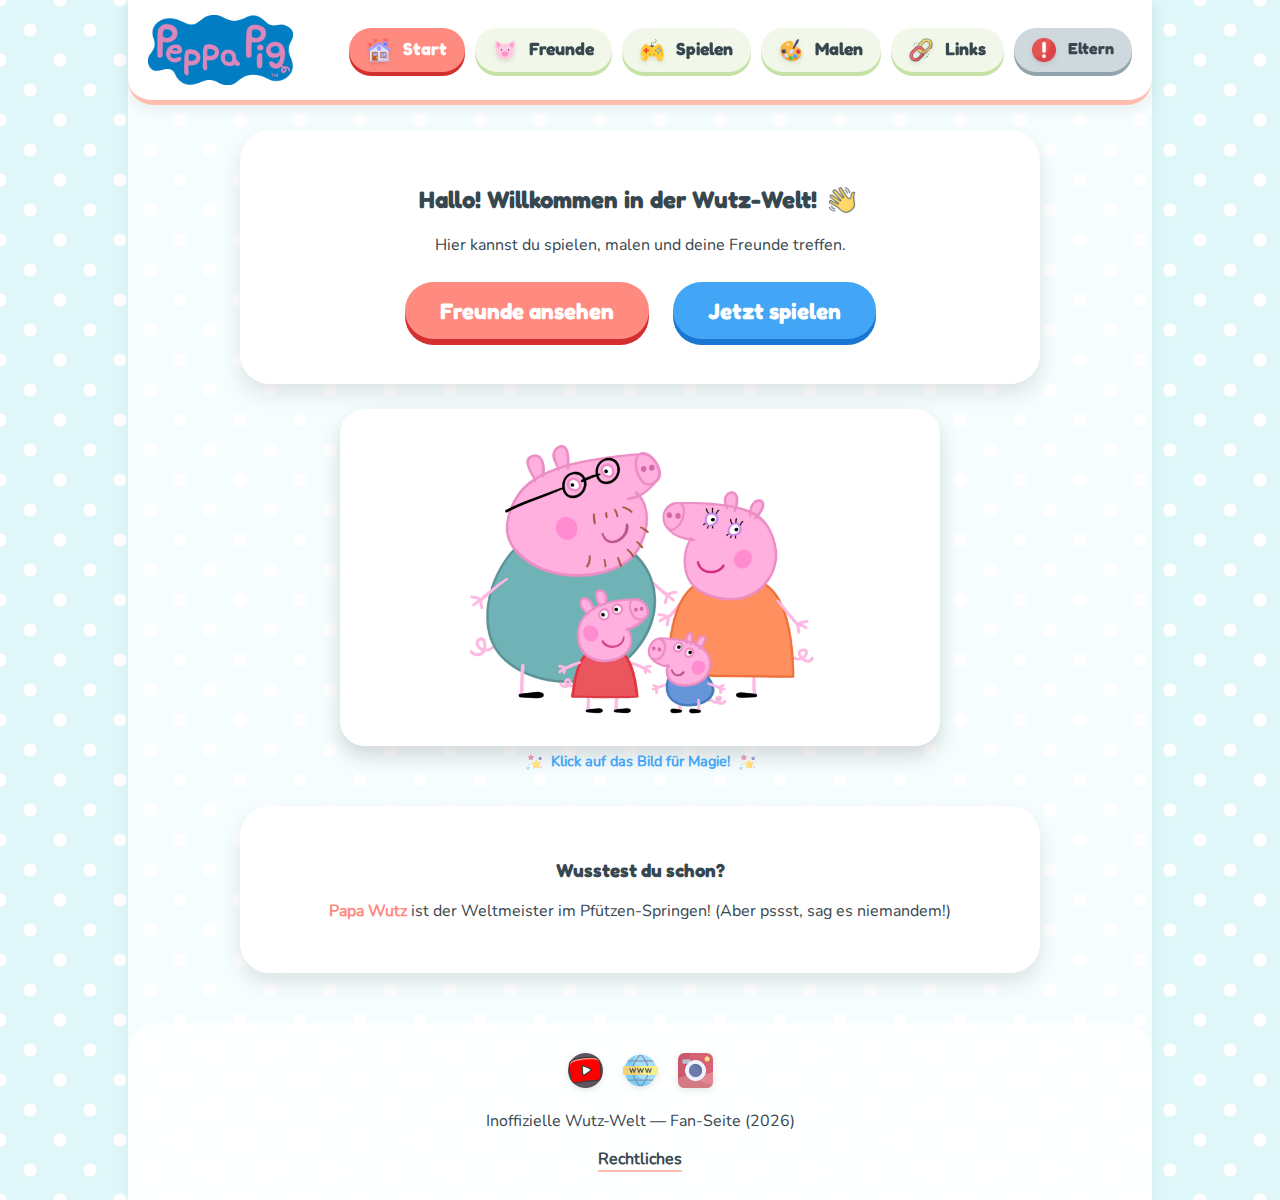
<file: index.html>
<!DOCTYPE html>
<html lang="de">

<head>
    <meta charset="UTF-8">
    <meta name="viewport" content="width=device-width, initial-scale=1.0">
    <title>Wutz-Welt — Fan-Seite</title>
    <link rel="icon" type="image/png" href="assets/images/favicon.png">
    <link rel="stylesheet" href="css/style.css">
</head>

<body>

    <div class="main-wrapper">

        <header class="site-header">
            <div class="header-content">
                <!-- Logo -->
                <div class="logo-container" onclick="showPage('home')">
                    <img src="assets/images/logo.png" alt="Wutz Logo" class="site-logo">
                </div>

                <!-- Burger-Menü -->
                <button class="burger-menu" id="burgerBtn" aria-label="Menu" aria-expanded="false">
                    <span></span>
                    <span></span>
                    <span></span>
                </button>
            </div>

            <!-- Navigation -->
            <nav class="navigation" id="mainNav">
                <button class="nav-btn active" onclick="showPage('home')">
                    <img src="assets/icons/home.png" class="btn-icon" alt=""> Start
                </button>
                <button class="nav-btn" onclick="showPage('characters')">
                    <img src="assets/icons/pig_face.png" class="btn-icon" alt=""> Freunde
                </button>
                <button class="nav-btn" onclick="showPage('games')">
                    <img src="assets/icons/gamepad.png" class="btn-icon" alt=""> Spielen
                </button>
                <button class="nav-btn" onclick="showPage('painting')">
                    <img src="assets/icons/palette.png" class="btn-icon" alt=""> Malen
                </button>
                <button class="nav-btn" onclick="showPage('links')">
                    <img src="assets/icons/link.png" class="btn-icon" alt=""> Links
                </button>
                <button class="nav-btn parent-btn" onclick="showPage('parents')">
                    <img src="assets/icons/info.png" class="btn-icon" alt=""> Eltern
                </button>
            </nav>
        </header>

        <main id="content-area">

            <!-- Startseite -->
            <section id="home" class="page active">
                <div class="hero-box">
                    <h2>Hallo! Willkommen in der Wutz-Welt! <img src="assets/icons/wave.png" class="icon-inline" alt="">
                    </h2>
                    <p>Hier kannst du spielen, malen und deine Freunde treffen.</p>
                    <div class="hero-buttons">
                        <button class="cta-btn big-pink" onclick="showPage('characters')">Freunde ansehen</button>
                        <button class="cta-btn big-blue" onclick="showPage('games')">Jetzt spielen</button>
                    </div>
                </div>

                <div class="magic-image-wrapper" onclick="toggleFamilyImage()">
                    <img id="family-img" src="assets/images/family.png" alt="Familie Wutz" class="home-family-img">
                    <p class="click-hint">
                        <img src="assets/icons/sparkles.png" class="icon-inline icon-small" alt="">
                        Klick auf das Bild für Magie!
                        <img src="assets/icons/sparkles.png" class="icon-inline icon-small" alt="">
                    </p>
                </div>

                <div class="info-card">
                    <h3>Wusstest du schon?</h3>
                    <p><span class="highlight-pink">Papa Wutz</span> ist der Weltmeister im Pfützen-Springen!
                        (Aber pssst, sag es niemandem!)</p>
                </div>
            </section>

            <!-- Freunde -->
            <section id="characters" class="page hidden">
                <h2>Meine Freunde & Familie</h2>
                <p>Klicke auf ein Bild, um mehr zu erfahren!</p>
                <div class="char-grid" id="char-grid-container"></div>

                <!-- Slider -->
                <div class="slider-wrapper">
                    <h3>Bildergalerie</h3>
                    <div class="slider-container">
                        <!-- Linke Taste -->
                        <button class="slider-btn prev" onclick="slideInfinite(-1)">&#10094;</button>

                        <div class="slider-track" id="photoSlider">
                            <img src="assets/images/foto_1.jpg" alt="Foto 1">
                            <img src="assets/images/foto_2.jpg" alt="Foto 2">
                            <img src="assets/images/foto_3.jpg" alt="Foto 3">
                            <img src="assets/images/foto_4.jpg" alt="Foto 4">
                            <img src="assets/images/foto_5.jpg" alt="Foto 5">
                            <img src="assets/images/foto_6.jpg" alt="Foto 6">
                            <img src="assets/images/foto_7.jpg" alt="Foto 7">
                            <img src="assets/images/foto_8.jpg" alt="Foto 8">
                            <img src="assets/images/foto_9.jpg" alt="Foto 9">
                        </div>

                        <!-- Rechte Taste -->
                        <button class="slider-btn next" onclick="slideInfinite(1)">&#10095;</button>
                    </div>
                </div>
            </section>

            <!-- Detailansicht für einen Charakter -->
            <section id="char-detail" class="page hidden">
                <button class="back-button" onclick="showPage('characters')">⬅ Zurück zur Übersicht</button>

                <div class="detail-card">
                    <div class="detail-top">
                        <img id="detail-img" src="assets/images/logo.png" alt="Character" class="detail-image">
                        <!-- Für Validator -->
                        <div class="detail-info">
                            <h2 id="detail-name">Name</h2>
                            <span class="species-tag" id="detail-species">Tierart</span>
                        </div>
                    </div>
                    <div class="detail-content">
                        <p id="detail-desc">Beschreibung...</p>
                        <div class="likes-box">
                            <strong><img src="assets/icons/heart.png" class="icon-inline" alt=""> Das mag ich:</strong>
                            <p id="detail-likes">...</p>
                        </div>
                    </div>
                </div>

                <video src="assets/images/footer_characters.mp4" class="section-footer-media" autoplay loop muted
                    playsinline></video>
            </section>

            <!-- Memory Spiel -->
            <section id="games" class="page hidden">
                <h2>Memory Spiel</h2>
                <p>Finde die gleichen Paare!</p>
                <div class="game-board-wrapper">
                    <div class="game-board" id="memory-board"></div>
                </div>
                <div id="game-msg" class="game-message"></div>
                <button class="cta-btn big-blue" onclick="initMemoryGame()">
                    <img src="assets/icons/restart.png" class="icon-action" alt=""> Neues Spiel starten
                </button>

                <video src="assets/images/footer_game.mp4" class="section-footer-media" autoplay loop muted
                    playsinline></video>
            </section>

            <!-- Malbereich -->
            <section id="painting" class="page hidden">
                <h2>Malen macht Spaß!</h2>
                <div class="canvas-container">
                    <canvas id="drawingCanvas" width="600" height="400"></canvas>
                    <div class="paint-tools">
                        <div class="colors-row">
                            <button class="color-btn" style="background:#ffb7b2;"
                                onclick="changeColor('#ffb7b2')"></button>
                            <button class="color-btn" style="background:#42a5f5;"
                                onclick="changeColor('#42a5f5')"></button>
                            <button class="color-btn" style="background:#66bb6a;"
                                onclick="changeColor('#66bb6a')"></button>
                            <button class="color-btn" style="background:#ffd54f;"
                                onclick="changeColor('#ffd54f')"></button>
                            <button class="color-btn" style="background:#000000;"
                                onclick="changeColor('#000000')"></button>
                        </div>
                        <div class="action-buttons">
                            <button class="cta-btn small pink-btn" onclick="clearCanvas()">
                                <img src="assets/icons/trash.png" class="icon-action" alt=""> Löschen
                            </button>
                            <button class="cta-btn small blue-btn" onclick="downloadDrawing()">
                                <img src="assets/icons/save.png" class="icon-action" alt=""> Speichern
                            </button>
                        </div>
                    </div>
                </div>

                <video src="assets/images/footer_paint.mp4" class="section-footer-media" autoplay loop muted
                    playsinline></video>
            </section>

            <!-- Links -->
            <section id="links" class="page hidden">
                <h2>Coole Links und Videos</h2>
                <p>Hier kannst du Peppa sicher im Internet besuchen:</p>

                <div class="links-container">
                    <a href="https://www.youtube.com/channel/UCAOtE1V7Ots4DjM8JLlrYgg" target="_blank"
                        class="link-card">
                        <div class="link-icon">
                            <img src="assets/icons/youtube.png" class="link-img" alt="YouTube">
                        </div>
                        <div class="link-info">
                            <h3>Peppa Pig Deutsch</h3>
                            <p>Der offizielle YouTube Kanal</p>
                        </div>
                    </a>

                    <a href="https://www.peppapig.com/de-de" target="_blank" class="link-card">
                        <div class="link-icon">
                            <img src="assets/icons/web.png" class="link-img" alt="Web">
                        </div>
                        <div class="link-info">
                            <h3>Offizielle Webseite</h3>
                            <p>Spiele und Infos von Peppa</p>
                        </div>
                    </a>

                    <a href="https://www.instagram.com/officialpeppa/" target="_blank" class="link-card">
                        <div class="link-icon">
                            <img src="assets/icons/instagram.png" class="link-img" alt="Instagram">
                        </div>
                        <div class="link-info">
                            <h3>Peppa auf Instagram</h3>
                            <p>Fotos und Neuigkeiten</p>
                        </div>
                    </a>
                </div>

                <video src="assets/images/footer_loop.mp4" class="section-footer-media" autoplay loop muted
                    playsinline></video>
            </section>

            <!-- Impressum und Datenschutz (Text geschrieben von KI) -->
            <section id="parents" class="page hidden">
                <div class="legal-box">
                    <h2><img src="assets/icons/info.png" class="icon-inline" alt=""> Impressum & Datenschutz</h2>

                    <div class="legal-tabs">
                        <button class="tab-btn active" onclick="showLegal('impressum')">Impressum</button>
                        <button class="tab-btn" onclick="showLegal('privacy')">Datenschutz</button>
                    </div>

                    <div id="legal-impressum" class="legal-content">
                        <h3>Impressum</h3>
                        <p class="legal-hint">
                            <em>Hinweis: Dies ist ein fiktives Projekt im Rahmen einer schulischen Ausbildung /
                                Prüfungsvorbereitung.</em>
                        </p>

                        <h4>Angaben gemäß § 5 TMG</h4>
                        <p>
                            <strong>Betreiber der Seite:</strong><br>
                            <span class="highlight-pink">Dmytro Zaiats</span> <br>
                            Musterstraße 1 <br>
                            12345 Musterstadt<br>
                            Deutschland
                        </p>

                        <h4>Kontakt</h4>
                        <p>E-Mail: muster@email.de</p>

                        <hr class="legal-divider">

                        <h4>Urheberrecht & Bildnachweis (Copyright)</h4>
                        <p class="small-text">
                            <strong>Keine Urheberrechtsverletzung beabsichtigt.</strong><br>
                            Diese Webseite ist eine inoffizielle Fan-Seite und steht in keinerlei Verbindung zu
                            <strong>Hasbro, Entertainment One (eOne)</strong> oder <strong>Astley Baker Davies
                                Ltd</strong>.
                        </p>
                        <p class="small-text">
                            Die verwendeten Bilder, Videos und Grafiken von "Peppa Pig" wurden aus öffentlich
                            zugänglichen Quellen im Internet entnommen und dienen ausschließlich
                            <strong>nicht-kommerziellen,
                                bildungsbezogenen Zwecken</strong> (Demonstration von Web-Entwicklungs-Fähigkeiten).
                        </p>
                        <p class="small-text">
                            Sollten Sie der Rechteinhaber sein und eine Entfernung wünschen, kontaktieren Sie uns bitte.
                            Die Inhalte werden dann umgehend entfernt.
                        </p>
                        <p class="small-text legal-note">
                            <strong>Icons:</strong> Verwendete Icons stammen von Flaticon.com.<br>
                            <strong>Schriftarten:</strong> "Fredoka" und "Nunito" via Google Fonts (lokal eingebunden).
                        </p>
                    </div>

                    <div id="legal-privacy" class="legal-content hidden">
                        <h3>Datenschutzerklärung</h3>

                        <h4>1. Grundlegendes</h4>
                        <p>Diese Datenschutzerklärung klärt Sie über die Art, den Umfang und Zweck der Verarbeitung von
                            personenbezogenen Daten auf dieser Website auf. Da sich diese Seite speziell an Kinder
                            richtet,
                            erheben wir bewusst <strong>keine</strong> persönlichen Daten.</p>

                        <h4>2. Keine Tracking-Cookies & keine Analyse-Tools</h4>
                        <p>Wir verwenden keine Analyse-Tools (wie Google Analytics) und keine Werbe-Tracker. Es werden
                            keine Daten an Dritte weitergegeben.</p>

                        <h4>3. Lokale Speicherung (Local Storage)</h4>
                        <p>Damit das Spiel (Memory) funktioniert, speichern wir den Spielstand lokal auf Ihrem Gerät (im
                            Browser). Das sind reine Technik-Daten (z.B. "Spiel gewonnen"). Diese Daten verlassen Ihr
                            Gerät nicht.</p>

                        <h4>4. Eingebundene Inhalte (Videos)</h4>
                        <p>Diese Webseite bindet Videos lokal ein. Es werden keine Daten an YouTube oder Vimeo
                            übertragen, solange Sie nicht auf externe Links klicken.</p>

                        <h4>5. Externe Links</h4>
                        <p>Unsere Webseite enthält Links zu externen Webseiten (z.B. YouTube, Instagram). Wir haben
                            keinen Einfluss darauf, dass deren Betreiber die Datenschutzbestimmungen einhalten.</p>
                    </div>
                </div>

            </section>

        </main>
<!-- Footer  -->
        <footer class="site-footer">
            <div class="footer-icons">
                <a href="https://www.youtube.com/channel/UCAOtE1V7Ots4DjM8JLlrYgg" target="_blank" title="YouTube">
                    <img src="assets/icons/youtube.png" alt="YouTube">
                </a>
                <a href="https://www.peppapig.com/de-de" target="_blank" title="Webseite">
                    <img src="assets/icons/web.png" alt="Web">
                </a>
                <a href="https://www.instagram.com/officialpeppa/" target="_blank" title="Instagram">
                    <img src="assets/icons/instagram.png" alt="Instagram">
                </a>
            </div>

            <p>Inoffizielle Wutz-Welt — Fan-Seite (2026)</p>
            <div class="footer-links">
                <a href="javascript:void(0)" onclick="showPage('parents')">Rechtliches</a>
            </div>
        </footer>

    </div>

    <div id="confetti-container"></div>

    <script src="js/app.js"></script>
</body>

</html>
</file>
<file: css/style.css>
/* Schriften lokal einbinden */
@font-face {
    font-family: 'Fredoka';
    src: url('../assets/fonts/fredoka-v17-latin-700.woff2') format('woff2');
    font-weight: 700;
    font-style: normal;
}

@font-face {
    font-family: 'Nunito';
    src: url('../assets/fonts/nunito-v32-latin-regular.woff2') format('woff2');
    font-weight: 400;
    font-style: normal;
}

/* CSS-Variablen für Farben und Schriften */
:root {
    --bg-color: #e0f7fa;
    --card-bg: #ffffff;
    --primary-pink: #ff8a80;
    --soft-pink: #ffbcaf;
    --primary-blue: #42a5f5;
    --soft-blue: #90caf9;
    --text-color: #37474f;
    --font-heading: 'Fredoka', sans-serif;
    --font-body: 'Nunito', sans-serif;
}

/* Grundstile für die gesamte Seite */
* {
    box-sizing: border-box;
}

button {
    font-family: var(--font-heading);
    border: none;
    outline: none;
    cursor: pointer;
}

body {
    margin: 0;
    padding: 0;
    font-family: var(--font-body);
    background-color: var(--bg-color);
    color: var(--text-color);
    background-image: radial-gradient(white 15%, transparent 16%), radial-gradient(white 15%, transparent 16%);
    background-size: 60px 60px;
    background-position: 0 0, 30px 30px;
    overflow-x: hidden;
    transition: background-color 0.6s ease-in-out;
}



h1,
h2,
h3,
.nav-btn {
    font-family: var(--font-heading);
}

/* Farbthemen für verschiedene Seiten, die per JS geändert werden */
.bg-home {
    background-color: #e0f7fa;
}

.bg-characters {
    background-color: #fce4ec;
}

.bg-games {
    background-color: #f1f8e9;
}

.bg-painting {
    background-color: #fae2b9;
}

.bg-links {
    background-color: #f3e5f5;
}

.bg-parents {
    background-color: #eceff1;
}

/* Hauptcontainer für den Inhalt */
.main-wrapper {
    max-width: 1024px;
    margin: 0 auto;
    background: rgba(255, 255, 255, 0.7);
    min-height: 100vh;
    box-shadow: 0 0 20px rgba(0, 0, 0, 0.05);
    display: flex;
    flex-direction: column;
    position: relative;
    z-index: 1;
}

/* Header-Bereich mit Burger-Menü */
.site-header {
    background: var(--card-bg);
    padding: 0;
    /* Unten kein Padding, damit Menü an Header anliegt */
    border-bottom: 5px solid var(--soft-pink);
    position: sticky;
    top: 0;
    z-index: 1000;
    /* Hoher Z-Index für Overlay */
    border-radius: 0 0 25px 25px;
    box-shadow: 0 5px 15px rgba(0, 0, 0, 0.05);
}

/* Container für Logo und Burger-Button */
.header-content {
    display: flex;
    justify-content: space-between;
    align-items: center;
    padding: 15px 20px;
    background: var(--card-bg);
    position: relative;
    z-index: 1001;
    /* Über dem Menü */
    border-radius: 0 0 25px 25px;
    /* Rundung unten */
}

.logo-container {
    display: flex;
    align-items: center;
    gap: 15px;
    cursor: pointer;
}

.site-logo {
    height: 60px;
    /* Kleiner für Mobile */
    width: auto;
    transition: transform 0.3s;
    filter: drop-shadow(2px 2px 0px white);
}

.site-logo:hover {
    transform: rotate(10deg) scale(1.1);
}

/* Burger-Button (nur Mobile) */
.burger-menu {
    display: flex;
    flex-direction: column;
    justify-content: space-between;
    width: 35px;
    height: 25px;
    background: none;
    border: none;
    cursor: pointer;
    padding: 0;
}

.burger-menu span {
    width: 100%;
    height: 4px;
    background-color: var(--primary-pink);
    border-radius: 5px;
    transition: all 0.3s ease;
}

/* Animation zu X beim Öffnen */
.burger-menu.open span:nth-child(1) {
    transform: rotate(45deg) translate(6px, 6px);
}

.burger-menu.open span:nth-child(2) {
    opacity: 0;
}

.burger-menu.open span:nth-child(3) {
    transform: rotate(-45deg) translate(8px, -9px);
}

/* Navigation */
.navigation {
    position: absolute;
    top: -400px;
    /* Versteckt oben */
    left: 0;
    width: 100%;
    background: white;
    display: flex;
    flex-direction: column;
    align-items: center;
    gap: 15px;
    padding: 20px 0;
    box-shadow: 0 10px 20px rgba(0, 0, 0, 0.1);
    transition: top 0.4s ease-in-out;
    /* Sanfter Slide-Effekt */
    z-index: 900;
}

/* Klasse für geöffnetes Menü (per JS hinzugefügt) */
.navigation.nav-open {
    top: 80px;
    /* Schiebt unter Header */
}

.nav-btn {
    width: 80%;
    /* Breite Buttons auf Mobile */
    background: #f1f8e9;
    padding: 12px 20px;
    border-radius: 30px;
    font-size: 1.1rem;
    color: var(--text-color);
    box-shadow: 0 4px 0 #c5e1a5;
    transition: all 0.2s;
    text-align: center;
}

.nav-btn:active {
    transform: translateY(4px);
    box-shadow: none;
}

.nav-btn.active {
    background: var(--primary-pink);
    color: white;
    box-shadow: 0 4px 0 #d32f2f;
}

.nav-btn.parent-btn {
    background: #cfd8dc;
    font-size: 1rem;
    box-shadow: 0 4px 0 #90a4ae;
}

/* Inhaltsbereich */
#content-area {
    padding: 25px;
    flex: 1;
    display: flex;
    flex-direction: column;
    align-items: center;
}

.page {
    width: 100%;
    max-width: 800px;
    animation: popIn 0.5s cubic-bezier(0.175, 0.885, 0.32, 1.275);
    display: flex;
    flex-direction: column;
    align-items: center;
    text-align: center;
}

.hidden {
    display: none !important;
}

@keyframes popIn {
    0% {
        transform: scale(0.9);
        opacity: 0;
    }

    100% {
        transform: scale(1);
        opacity: 1;
    }
}

/* Karten und Boxen */
.hero-box,
.info-card,
.legal-box {
    background: var(--card-bg);
    padding: 30px;
    border-radius: 30px;
    box-shadow: 0 10px 20px rgba(0, 0, 0, 0.1);
    margin-bottom: 25px;
    width: 100%;
    border: 5px solid white;
}

/* Animation für das Bild auf der Startseite */
.magic-image-wrapper {
    cursor: pointer;
    position: relative;
    margin: 0 auto 20px auto;
    width: 100%;
    max-width: 600px;
    transition: transform 0.2s;
}

.magic-image-wrapper:hover {
    transform: scale(1.02);
}

.home-family-img {
    width: 100%;
    aspect-ratio: 16 / 9;
    object-fit: contain;
    background-color: white;
    border-radius: 25px;
    border: 6px solid white;
    box-shadow: 0 10px 20px rgba(0, 0, 0, 0.15);
    display: block;
    transition: transform 0.4s cubic-bezier(0.68, -0.55, 0.27, 1.55), opacity 0.2s;
}

.swapping {
    transform: scale(0) rotate(180deg);
    opacity: 0.5;
}

.click-hint {
    font-size: 0.9rem;
    color: var(--primary-blue);
    margin-top: 5px;
    font-weight: bold;
}

/* Hervorhebung von Text */
.highlight-pink {
    color: var(--primary-pink);
    font-weight: bold;
}

/* Buttons */
.cta-btn {
    padding: 15px 35px;
    border-radius: 50px;
    font-size: 1.4rem;
    color: white;
    margin: 10px;
    box-shadow: 0 6px 0 rgba(0, 0, 0, 0.2);
    transition: transform 0.1s;
}

.cta-btn:active {
    transform: translateY(6px);
    box-shadow: none;
}

.cta-btn.small {
    padding: 10px 20px;
    font-size: 1.1rem;
    box-shadow: 0 4px 0 rgba(0, 0, 0, 0.2);
}

.big-pink,
.pink-btn {
    background: var(--primary-pink);
    box-shadow: 0 6px 0 #d32f2f;
}

.big-pink:active,
.pink-btn:active {
    box-shadow: none;
}

.big-blue,
.blue-btn {
    background: var(--primary-blue);
    box-shadow: 0 6px 0 #1976d2;
}

.big-blue:active,
.blue-btn:active {
    box-shadow: none;
}

.back-button {
    background: white;
    border: 3px solid var(--primary-blue);
    color: var(--primary-blue);
    padding: 10px 25px;
    border-radius: 25px;
    font-size: 1.1rem;
    font-weight: bold;
    margin-bottom: 20px;
    box-shadow: 0 4px 0 #bbdefb;
    transition: all 0.2s;
}

.back-button:active {
    transform: translateY(4px);
    box-shadow: none;
}

/* Grid für Charaktere */
.char-grid {
    display: grid;
    grid-template-columns: repeat(auto-fill, minmax(160px, 1fr));
    gap: 25px;
    width: 100%;
}

.char-card {
    background: white;
    border-radius: 25px;
    padding: 15px;
    cursor: pointer;
    box-shadow: 0 8px 15px rgba(0, 0, 0, 0.1);
    transition: transform 0.2s;
    border: 4px solid white;
    display: flex;
    flex-direction: column;
    align-items: center;
}

.char-card:hover {
    transform: scale(1.08) rotate(1deg);
    border-color: var(--primary-pink);
    z-index: 10;
}

.char-img-small {
    width: 100%;
    height: 130px;
    object-fit: contain;
    background: none;
    border: none;
    margin-bottom: 15px;
    filter: drop-shadow(0 5px 5px rgba(0, 0, 0, 0.1));
}

/* Detailansicht */
.detail-card {
    background: white;
    border-radius: 35px;
    padding: 30px;
    box-shadow: 0 10px 20px rgba(0, 0, 0, 0.1);
    max-width: 900px;
    margin: 0 auto;
    border: 6px solid white;
    display: flex;
    flex-direction: column;
    align-items: center;
    gap: 30px;
}

.detail-top {
    display: flex;
    flex-direction: column;
    justify-content: center;
    align-items: center;
    flex-shrink: 0;
}

.detail-image {
    width: 250px;
    height: 250px;
    object-fit: contain;
    background: none;
    border: none;
    transition: transform 0.3s;
}

.detail-image:hover {
    transform: scale(1.05);
}

.detail-content {
    width: 100%;
    display: flex;
    flex-direction: column;
    gap: 20px;
    text-align: center;
}

.detail-info {
    display: flex;
    flex-direction: column;
    align-items: center;
    gap: 10px;
    width: 100%;
}

#detail-name {
    margin: 0;
    font-size: 2.8rem;
    color: var(--primary-pink);
    line-height: 1.1;
    text-align: center;
}

.species-tag {
    background: var(--soft-blue);
    padding: 8px 25px;
    border-radius: 25px;
    color: white;
    font-weight: bold;
    font-size: 1.2rem;
    display: inline-block;
    box-shadow: 0 4px 0 rgba(0, 0, 0, 0.1);
}

#detail-desc {
    font-size: 1.3rem;
    line-height: 1.6;
    color: #455a64;
    background-color: #fff9c4;
    padding: 20px;
    border-radius: 20px;
    border: 2px dashed #fbc02d;
    text-align: left;
}

.likes-box {
    background-color: #e1f5fe;
    padding: 15px 20px;
    border-radius: 20px;
    display: flex;
    flex-direction: column;
    gap: 10px;
    text-align: left;
}

.likes-box strong {
    color: var(--primary-pink);
    font-size: 1.2rem;
    display: flex;
    align-items: center;
}

#detail-likes {
    margin: 0;
    font-weight: bold;
}

/* Grid für das Memory Spiel */
.game-board-wrapper {
    width: 100%;
    display: flex;
    justify-content: center;
}

.game-board {
    display: grid;
    grid-template-columns: repeat(4, 1fr);
    gap: 15px;
    width: 100%;
    max-width: 500px;
    margin: 10px auto;
}

.memory-card {
    background: var(--primary-pink);
    aspect-ratio: 1 / 1;
    border-radius: 20px;
    display: flex;
    justify-content: center;
    align-items: center;
    font-size: 3rem;
    cursor: pointer;
    user-select: none;
    border: 4px solid white;
    box-shadow: 0 6px 0 rgba(0, 0, 0, 0.1);
}

.memory-card:active {
    transform: translateY(4px);
    box-shadow: none;
}

.memory-card.flipped {
    background: white;
    border-color: var(--primary-pink);
    cursor: default;
    transform: none;
    box-shadow: inset 0 0 10px rgba(0, 0, 0, 0.1);
}

.game-message {
    min-height: 40px;
    font-weight: bold;
    color: #e91e63;
    margin: 10px;
    font-size: 1.2rem;
}

/* Canvas für das Malen */
.canvas-container {
    width: 100%;
    display: flex;
    flex-direction: column;
    align-items: center;
}

canvas {
    border: 5px dashed var(--soft-pink);
    border-radius: 25px;
    background: white;
    max-width: 100%;
    touch-action: none;
    box-shadow: 0 5px 15px rgba(0, 0, 0, 0.05);
}

.paint-tools {
    display: flex;
    flex-direction: column;
    align-items: center;
    gap: 15px;
    margin-top: 20px;
    width: 100%;
}

.colors-row {
    display: flex;
    gap: 10px;
    justify-content: center;
    flex-wrap: wrap;
}

.color-btn {
    width: 45px;
    height: 45px;
    border-radius: 50%;
    border: 4px solid white;
    box-shadow: 0 4px 5px rgba(0, 0, 0, 0.2);
    transition: transform 0.2s;
}

.color-btn:active {
    transform: scale(0.9);
}

.action-buttons {
    display: flex;
    gap: 15px;
}

/* Links-Bereich */
.links-container {
    display: flex;
    flex-direction: column;
    gap: 20px;
    width: 100%;
    align-items: center;
}

.link-card {
    display: flex;
    align-items: center;
    justify-content: center;
    gap: 20px;
    background: white;
    padding: 20px;
    border-radius: 25px;
    text-decoration: none;
    color: var(--text-color);
    box-shadow: 0 5px 10px rgba(0, 0, 0, 0.05);
    border: 3px solid transparent;
    transition: transform 0.2s;
    width: 100%;
    max-width: 550px;
}

.link-card:hover {
    transform: scale(1.02);
    border-color: var(--primary-blue);
}

.link-icon {
    font-size: 3rem;
    background: #e3f2fd;
    width: 80px;
    height: 80px;
    display: flex;
    justify-content: center;
    align-items: center;
    border-radius: 50%;
    flex-shrink: 0;
}

.link-info {
    text-align: left;
    width: 220px;
    flex-shrink: 0;
}

.link-info h3 {
    margin: 0 0 5px 0;
    color: var(--primary-pink);
}

.link-info p {
    margin: 0;
    color: #666;
}

/* Konfetti für die Gewinnanimation */
#confetti-container {
    position: fixed;
    top: 0;
    left: 0;
    width: 100%;
    height: 100%;
    pointer-events: none;
    z-index: 9999;
    overflow: hidden;
}

.confetti-img {
    position: absolute;
    top: -50px;
    width: 40px;
    height: 40px;
    object-fit: contain;
    animation: fall linear forwards;
}

@keyframes fall {
    to {
        transform: translateY(110vh) rotate(360deg);
    }
}

/* Rechtliche Informationen */
.legal-tabs {
    display: flex;
    gap: 10px;
    justify-content: center;
    margin-bottom: 20px;
    border-bottom: 2px solid #eee;
    padding-bottom: 10px;
}

.tab-btn {
    background: none;
    border: none;
    font-size: 1.2rem;
    color: #90a4ae;
    padding: 10px;
    border-bottom: 4px solid transparent;
}

.tab-btn.active {
    color: var(--primary-pink);
    border-color: var(--primary-pink);
    font-weight: bold;
}

.legal-hint {
    font-size: 0.9rem;
    color: #777;
    margin-bottom: 15px;
}

.legal-divider {
    margin: 20px 0;
    border: 0;
    border-top: 1px solid #ddd;
}

.legal-note {
    margin-top: 10px;
}

.small-text {
    font-size: 0.95rem;
}

/* Footer */
.site-footer {
    text-align: center;
    padding: 30px;
    background: rgba(255, 255, 255, 0.9);
    margin-top: auto;
    border-radius: 30px 30px 0 0;
}

.footer-links a {
    color: var(--text-color);
    text-decoration: none;
    font-weight: bold;
    border-bottom: 2px solid var(--soft-pink);
}

.footer-icons {
    display: flex;
    justify-content: center;
    gap: 20px;
    margin-bottom: 15px;
}

.footer-icons a img {
    width: 35px;
    height: 35px;
    object-fit: contain;
    transition: transform 0.2s;
    filter: drop-shadow(0 2px 3px rgba(0, 0, 0, 0.1));
}

.footer-icons a:hover img {
    transform: scale(1.2) rotate(5deg);
}

/* Icons */
.btn-icon {
    width: 24px;
    height: 24px;
    object-fit: contain;
    vertical-align: middle;
    margin-right: 8px;
    filter: drop-shadow(0 2px 2px rgba(0, 0, 0, 0.1));
    transition: transform 0.2s;
}

.nav-btn:hover .btn-icon {
    transform: scale(1.2);
}

.icon-inline {
    width: 28px;
    height: 28px;
    object-fit: contain;
    vertical-align: sub;
    margin: 0 5px;
}

.icon-inline.icon-small {
    width: 16px;
    height: 16px;
}

.icon-action {
    width: 20px;
    height: 20px;
    object-fit: contain;
    vertical-align: middle;
    margin-right: 5px;
}

.game-icon {
    width: 60%;
    height: 60%;
    object-fit: contain;
    pointer-events: none;
    filter: drop-shadow(0 4px 4px rgba(0, 0, 0, 0.2));
}

.link-img {
    width: 40px;
    height: 40px;
    object-fit: contain;
}

/* Videos in den Abschnitten (gif) */
.section-footer-media {
    display: none;
    width: 100%;
    max-width: 500px;
    height: auto;
    margin: 30px auto 0;
    border-radius: 20px;
    border: 4px solid white;
    box-shadow: 0 10px 20px rgba(0, 0, 0, 0.1);
}

/* Media Query für Desktops */
@media (min-width: 768px) {
    .section-footer-media {
        display: block;
    }

    /* Burger-Menü verstecken */
    .burger-menu {
        display: none;
    }

    /* Header normalisieren */
    .site-header {
        display: flex;
        justify-content: space-between;
        align-items: center;
        padding: 15px 20px;
    }

    .header-content {
        padding: 0;
        background: none;
    }

    .site-logo {
        height: 70px;
    }

    /* Navigation horizontal */
    .navigation {
        position: static;
        /* Kein absolutes Positionieren */
        width: auto;
        background: none;
        flex-direction: row;
        /* Horizontal */
        box-shadow: none;
        padding: 0;
        gap: 10px;
    }

    .nav-btn {
        width: auto;
        padding: 10px 18px;
    }

    .detail-card {
        flex-direction: row;
        align-items: stretch;
        text-align: left;
        gap: 50px;
    }

    .detail-top {
        flex: 0 0 300px;
        flex-direction: column-reverse;
        justify-content: space-between;
        align-items: center;
    }

    .detail-content {
        flex: 1;
        padding-top: 10px;
        justify-content: flex-start;
    }

    .detail-info {
        align-items: center;
        padding-bottom: 20px;
        width: 100%;
        margin-bottom: auto;
    }

    .logo-container {
        margin-bottom: 0;
    }

    .paint-tools {
        flex-direction: row;
        justify-content: center;
        align-items: center;
        gap: 30px;
    }

    .colors-row {
        flex-wrap: nowrap;
    }
}

/* Slider */
.slider-wrapper {
    width: 100%;
    margin-top: 40px;
    text-align: center;
    position: relative;
}

.slider-wrapper h3 {
    color: var(--primary-pink);
    font-size: 1.8rem;
    margin-bottom: 15px;
}

.slider-container {
    position: relative;
    max-width: 800px;
    margin: 0 auto;
}

.slider-track {
    display: flex;
    gap: 10px;
    overflow-x: auto;
    scroll-behavior: smooth;
    scroll-snap-type: x mandatory;
    padding: 0;
    border-radius: 20px;
    scrollbar-width: none;
}

.slider-track::-webkit-scrollbar {
    display: none;
}

.slider-track img {
    height: 250px;
    width: auto;
    flex-shrink: 0;
    scroll-snap-align: center;
    border-radius: 20px;
    box-shadow: 0 4px 8px rgba(0, 0, 0, 0.1);
}

/* Arrow */
.slider-btn {
    position: absolute;
    top: 50%;
    transform: translateY(-50%);

    width: 45px;
    height: 45px;
    border-radius: 50%;

    /* Transparenter Hintergrund */
    background-color: rgba(255, 255, 255, 0.6);
    color: var(--primary-pink);
    border: 2px solid white;

    font-size: 1.5rem;
    cursor: pointer;
    z-index: 10;

    /* Flex zum Zentrieren des Pfeils innerhalb des Kreises */
    display: flex;
    align-items: center;
    justify-content: center;

    box-shadow: 0 2px 5px rgba(0, 0, 0, 0.2);
    transition: all 0.2s;

    line-height: 1;
    padding: 0;
}

.slider-btn:hover {
    background-color: white;
    transform: translateY(-50%) scale(1.1);
}

.slider-btn:active {
    transform: translateY(-50%) scale(0.9);
}

.prev {
    left: 10px;
}

.next {
    right: 10px;
}

/* Adaptiv für Slider */
@media (max-width: 768px) {
    .slider-track img {
        height: 180px;
    }

    .slider-btn {
        width: 35px;
        height: 35px;
        font-size: 1.2rem;
        background-color: rgba(255, 255, 255, 0.4);
    }
}
</file>
